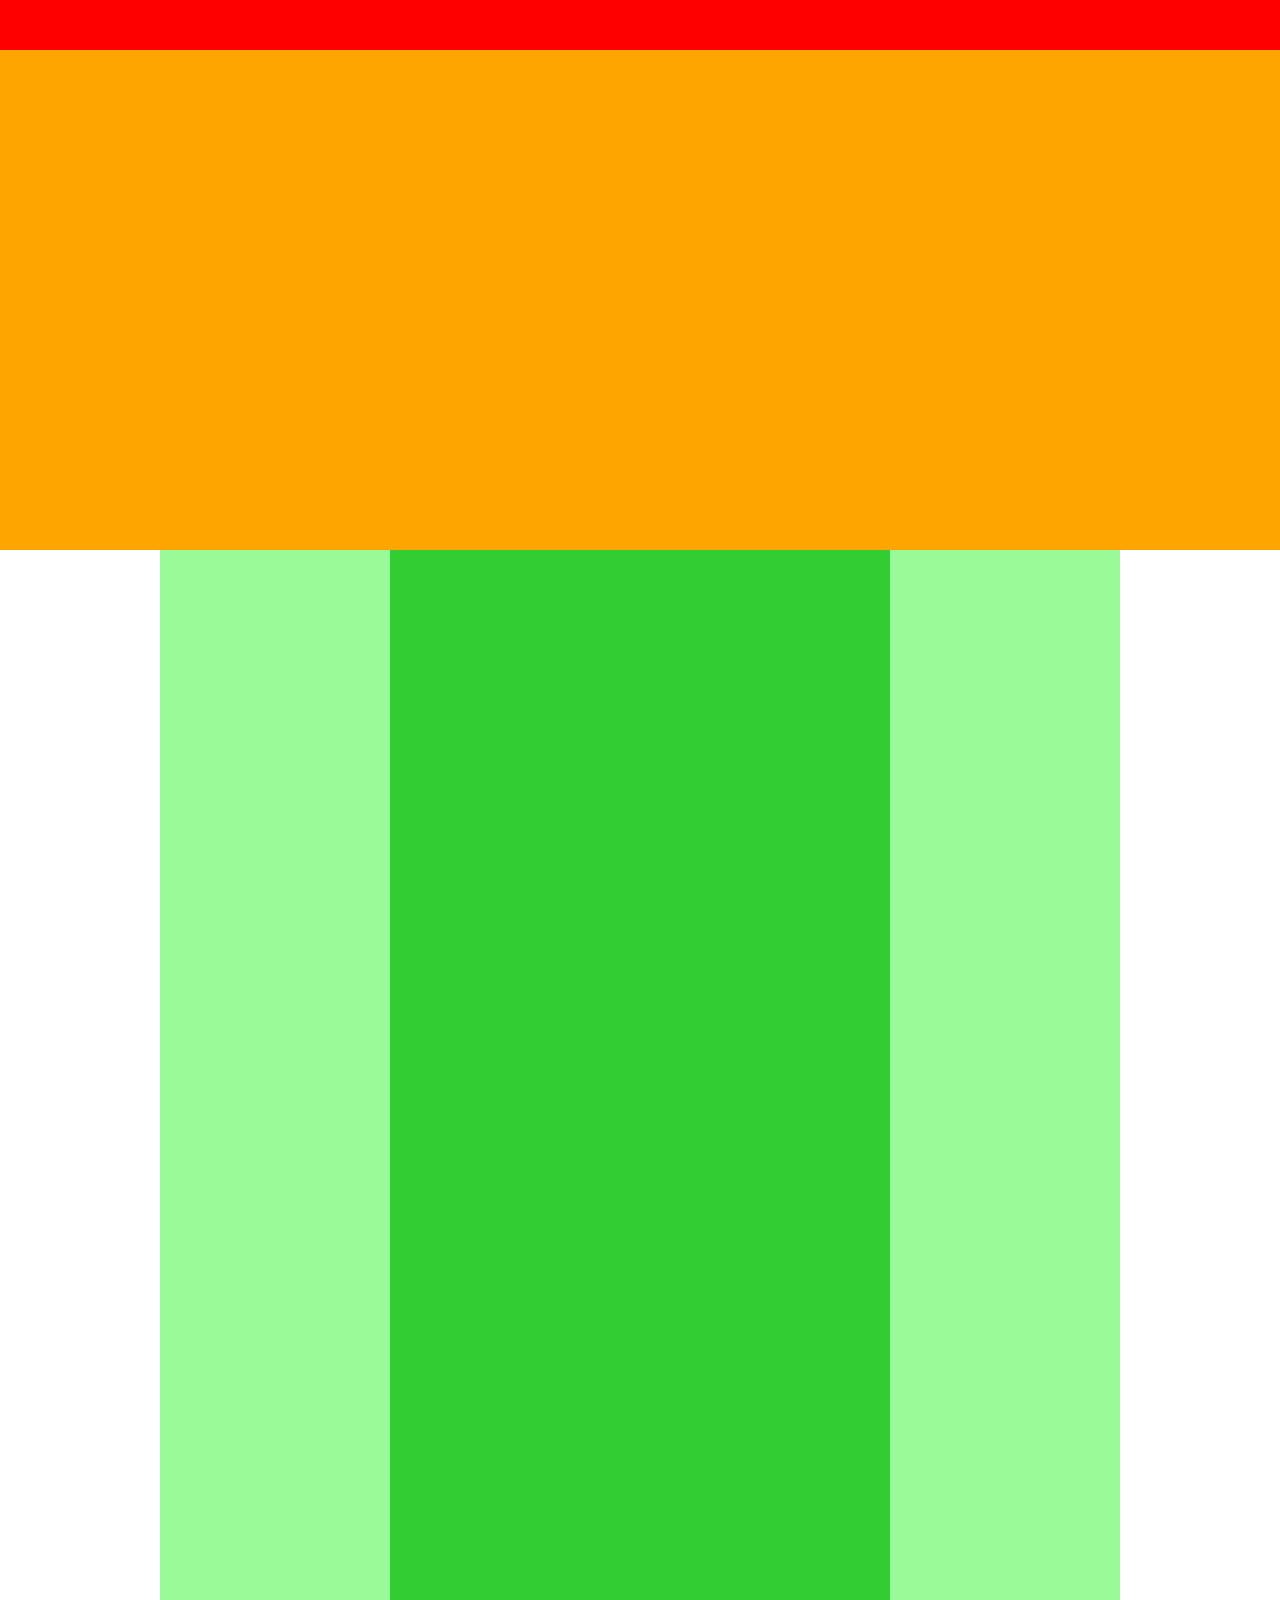
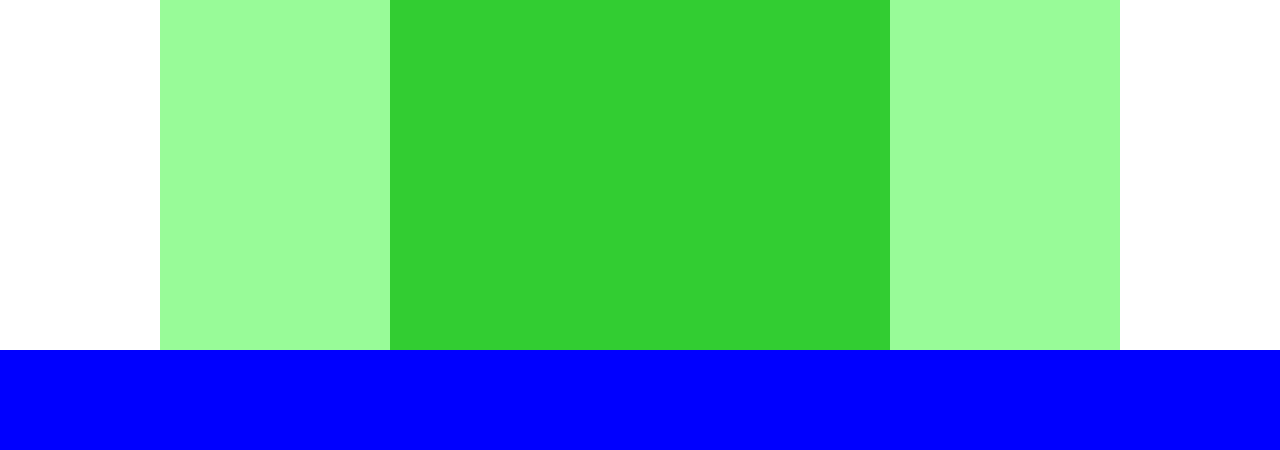
<file: practice-3.html>
<!DOCTYPE html
<html>
<head>
  <meta charset="UTF-8">
  <link rel="stylesheet" href="style-3.css">
  <title>practice3</title>
</head>
<body>
	<div class="header"></div>
	<div class="main-visual"></div>
	<div class="main clearfix">
		<div class="blog"></div>
		<div class="sidebar"></div>
	</div>
	<div class="footer"></div>
</body>
</file>
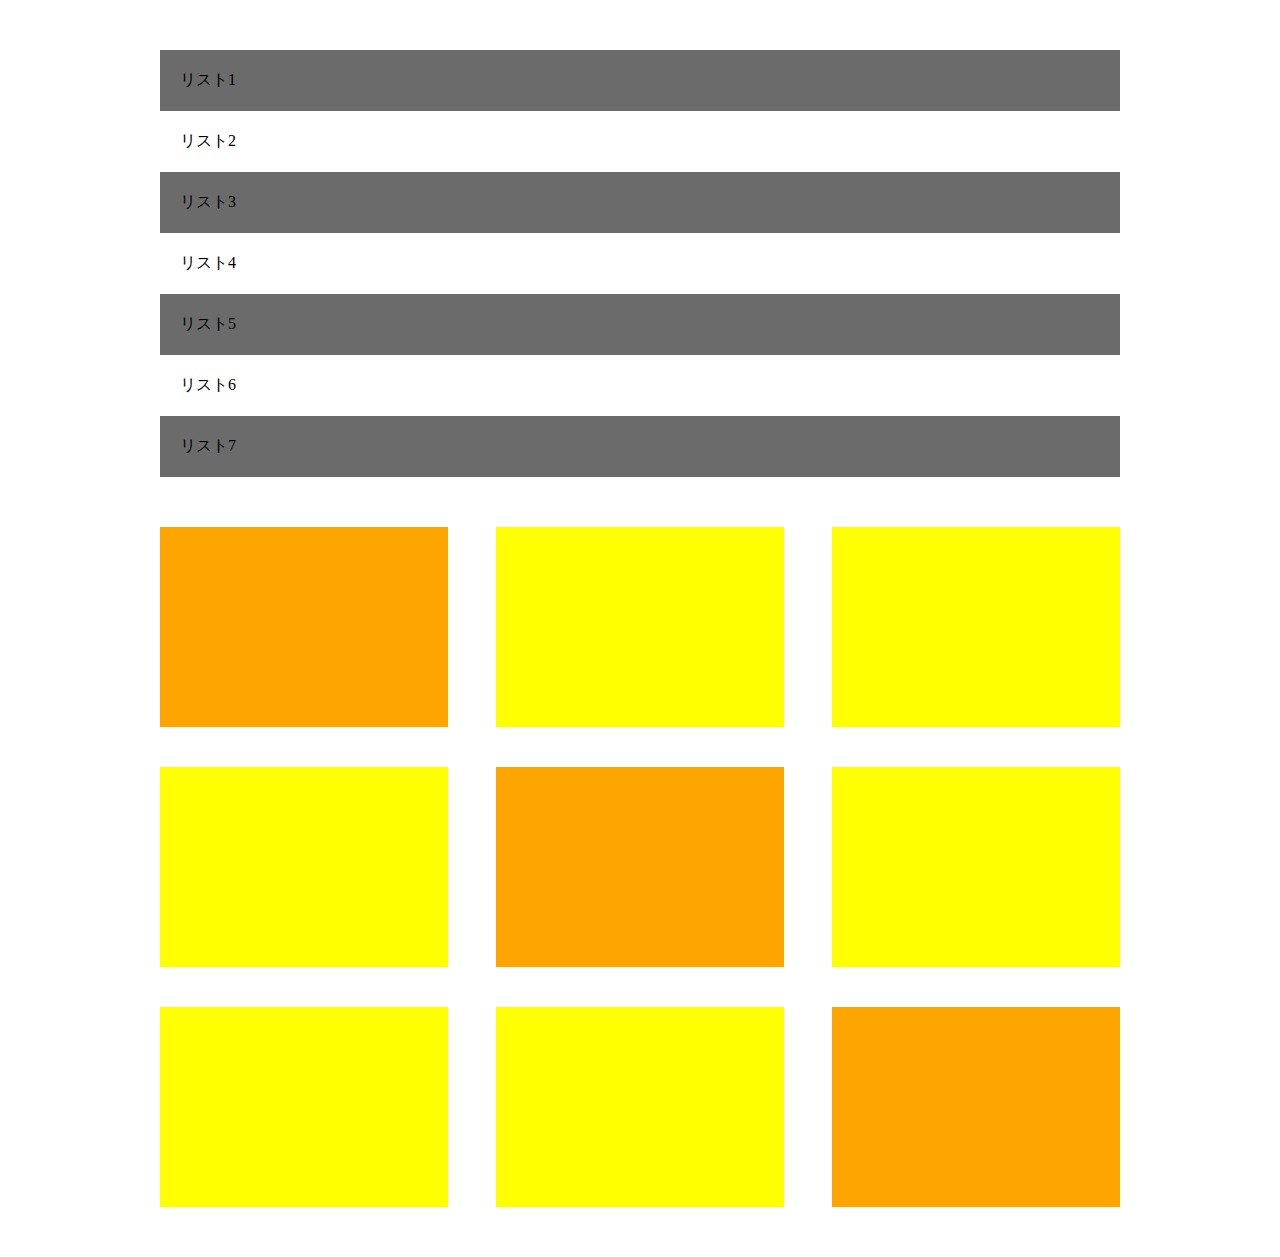
<file: practice-7.html>
<!DOCTYPE html>
<html>
<head>
  <meta charset="UTF-8">
  <link rel="stylesheet" href="style-7.css">
  <title>practice7</title>
</head>
<body>
	<main>
		<ol>
			<li><p>リスト1</p></li>
			<li><p>リスト2</p></li>
			<li><p>リスト3</p></li>
			<li><p>リスト4</p></li>
			<li><p>リスト5</p></li>
			<li><p>リスト6</p></li>
			<li><p>リスト7</p></li>
		</ol>
		<div class="main-visual clearfix">
			<div class="main-visual-box"></div>
			<div class="main-visual-box"></div>
			<div class="main-visual-box"></div>
			<div class="main-visual-box"></div>
			<div class="main-visual-box"></div>
			<div class="main-visual-box"></div>
			<div class="main-visual-box"></div>
			<div class="main-visual-box"></div>
			<div class="main-visual-box"></div>
		</div>
	</main>
</body>
</file>
<file: style-3.css>
* {
  margin: 0;
  padding: 0;
  box-sizing: border-box;
}
}
.clearfix::after {
  content: "";
  display: block;
  clear: both;
}
.header{
	width: 100%;
	height: 50px;
	background-color: red;
}
.main-visual{
	width: 100%;
	height: 500px;
	background-color: orange;
}
.main{
	width: 960px;
	height: 1400px;
	margin: 0 auto;
	background-color: limegreen;
}
.blog{
	width: 230px;
	height: 1400px;
	background-color: palegreen;
	float: left;
}
.sidebar{
	width: 230px;
	height: 1400px;
	background-color: palegreen;
	float: right;
}
.footer{
	width: 100%;
	height: 100px;
	background-color: blue;
}
</file>
<file: style-7.css>
* {
  margin: 0;
  padding: 0;
  box-sizing: border-box;
}
main{
	width: 960px;
	/*padding: 50px 0;*/
	margin: 0 auto;
}
.clearfix::after {
  content: "";
  display: block;
  clear: both;
}
ol{
	list-style: none;
	margin: 50px 0;
}
li:nth-child(odd){
	background-color: #6c6b6b;
}
li p{
	padding: 20px;
}
.main-visual{
	padding-bottom: 10px;
}
.main-visual-box{
	width: 30%;
	height: 200px;
	/*background-color: red;*/
	float:left;
	margin-bottom: 40px;
}
.main-visual-box:nth-child(1){
  background-color: orange;
}
.main-visual-box:nth-child(2){
	margin: 0 5%;
	background-color: yellow;
}
.main-visual-box:nth-child(3){
	background-color: yellow;
}
.main-visual-box:nth-child(4){
	background-color: yellow;
}
.main-visual-box:nth-child(5){
	margin: 0 5%;
	background-color: orange;
}
.main-visual-box:nth-child(6){
	background-color: yellow;
}
.main-visual-box:nth-child(7){
	background-color: yellow;
}
.main-visual-box:nth-child(8){
	margin: 0 5%;
	background-color: yellow;
}
.main-visual-box:nth-child(9){
  background-color: orange;
}
</file>
